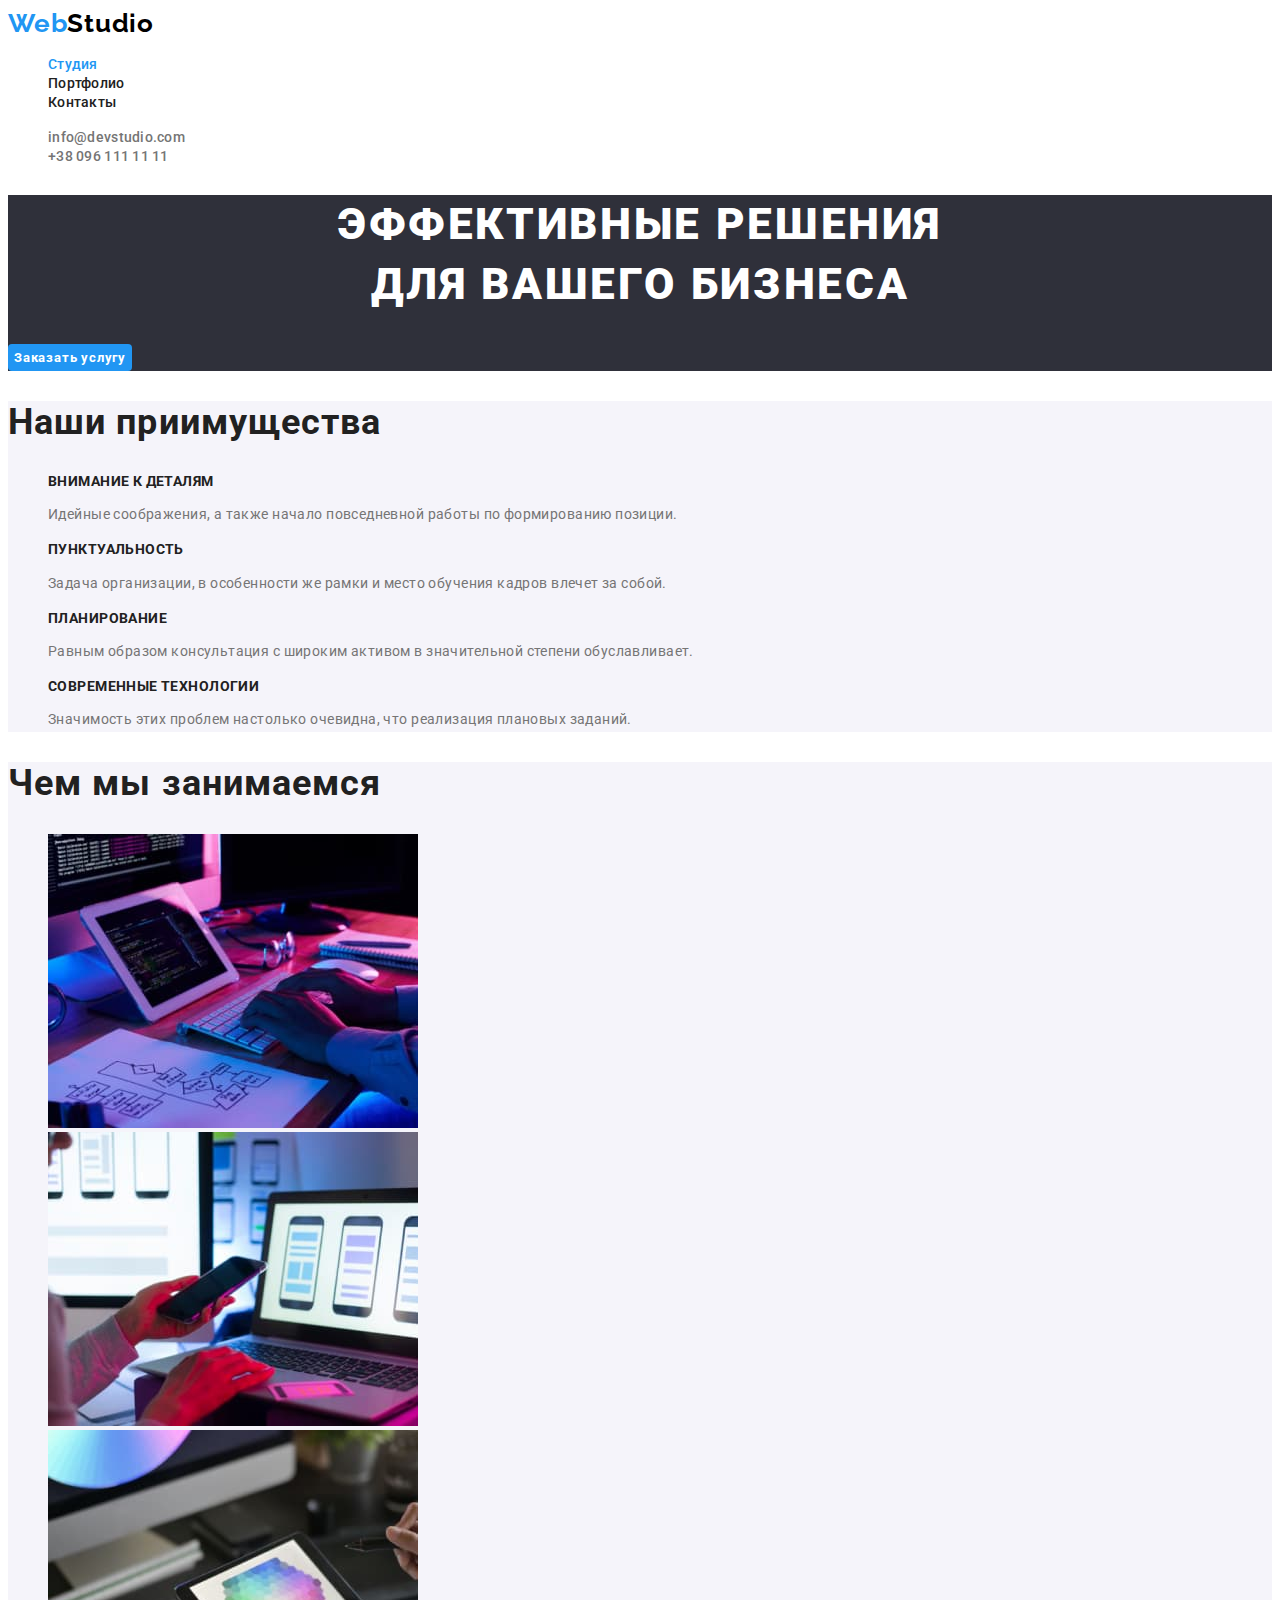
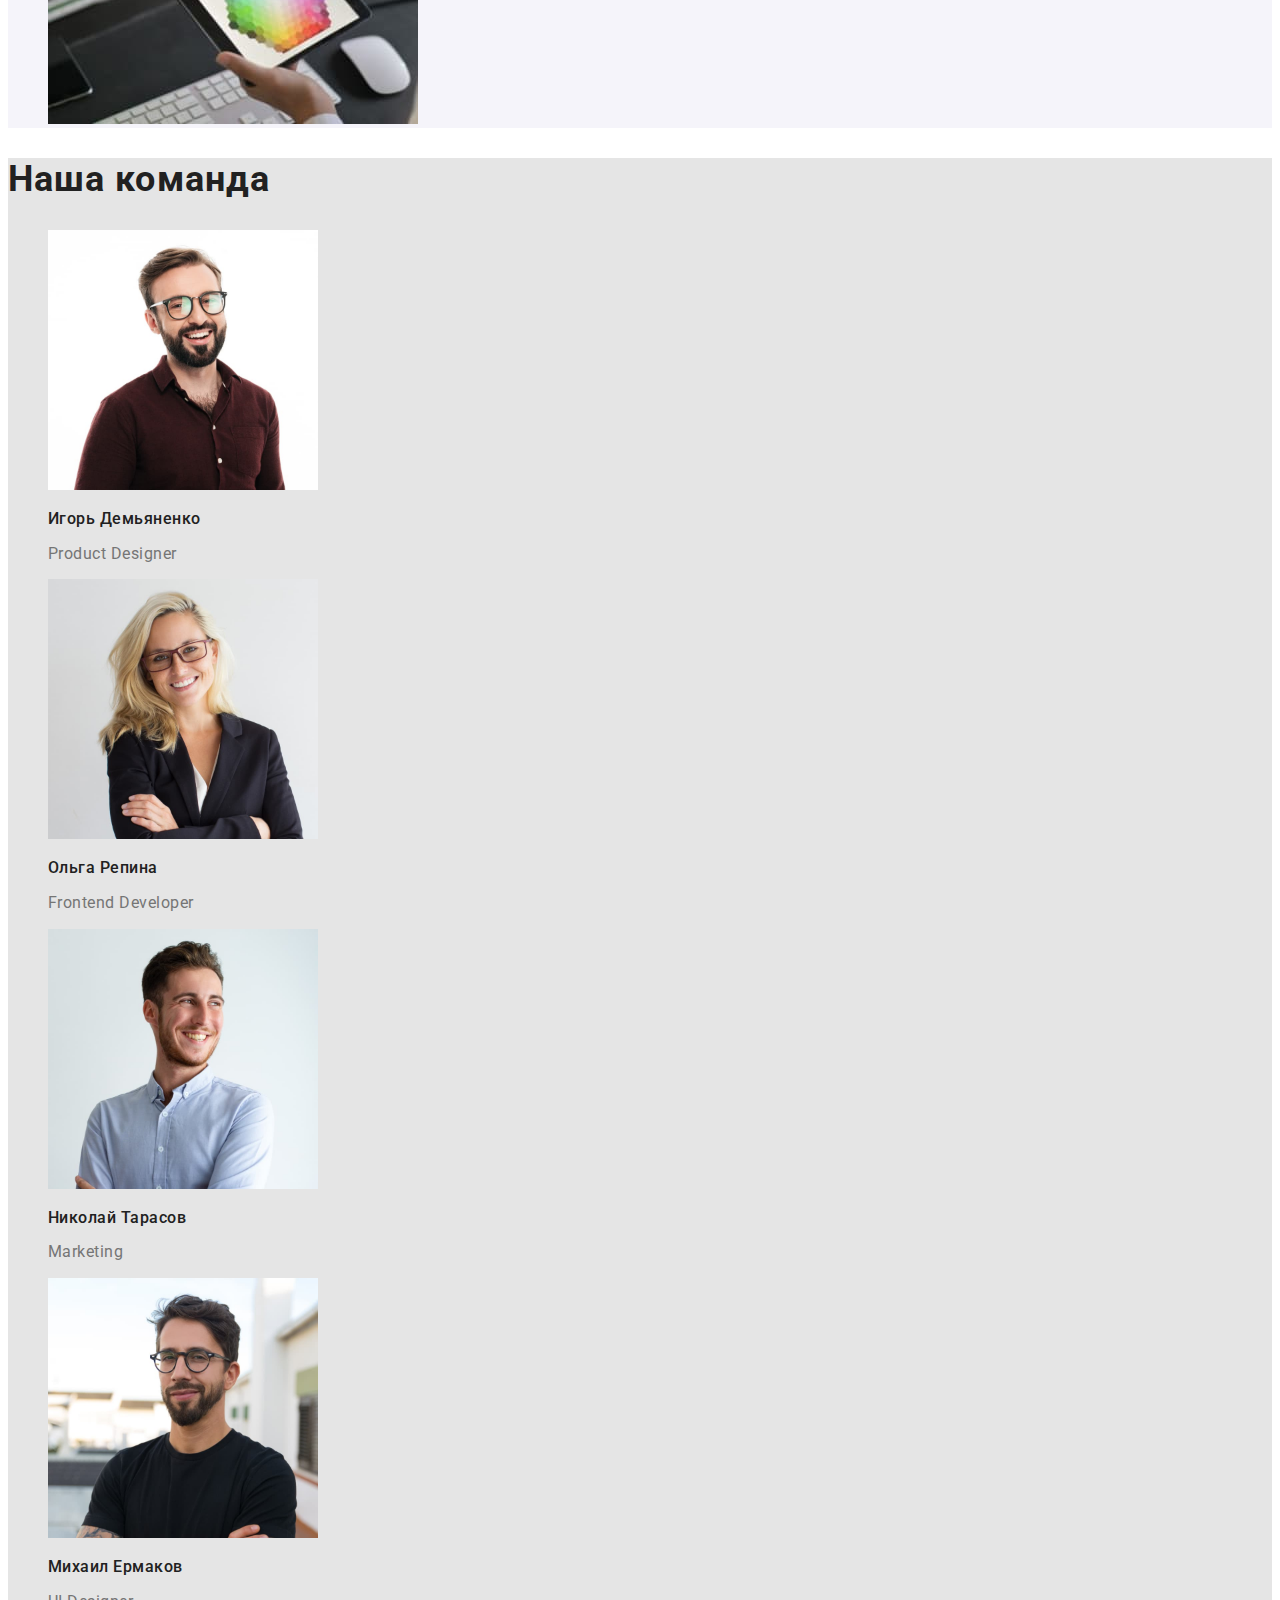
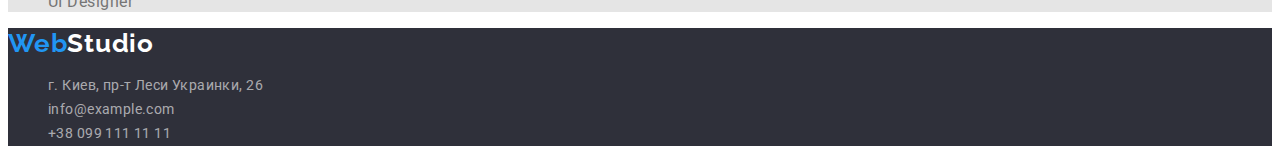
<file: index.html>
<!DOCTYPE html>
<html lang="ru">
<head>
    <meta charset="UTF-8">
    <meta http-equiv="X-UA-Compatible" content="IE=edge">
    <meta name="viewport" content="width=device-width, initial-scale=1.0">
    <title>Студия</title>
    <link rel="preconnect" href="https://fonts.googleapis.com">
    <link rel="preconnect" href="https://fonts.gstatic.com" crossorigin>
    <link href="https://fonts.googleapis.com/css2?family=Raleway:wght@700&family=Roboto:wght@400;500;700;900&display=swap" rel="stylesheet">
    <link rel="stylesheet" href="./css/styles.css">
    <link rel="stylesheet" href="./css/styles.css">
</head>
<body>
    <header class="page-hader">
        <nav>
            <a class="logo link" href=""><span class="logo-item">Web</span>Studio</a>
            <ul class="site-nav">
                <li class="list"><a href="" class="link current">Студия</a></li>
                <li class="list"><a href="./portfolio.html" class="link">Портфолио</a></li>
                <li class="list"><a href="" class="link">Контакты</a></li>
            </ul>
        </nav> 
        <ul class="contacts">
            <li class="list"><a href="mailto:info@devstudio.com" class="link">info@devstudio.com</a></li>
            <li class="list"><a href="tel:+380961111111" class="link">+38 096 111 11 11</a></li>
        </ul>
    </header>
    <main>
        <section class="hero">
            <h1 class="hero-title">Эффективные решения<br>для вашего бизнеса</h1>
            <button type="button" class="button primary">Заказать услугу</button>
        </section>
        <section class="section advantages">
            <h2 class="section-title">Наши приимущества</h2>  <!--!спрятать -->
            <ul>
                <li class="list">
                    <h3 class="list-title">Внимание к деталям</h3>
                    <p class="description">Идейные соображения, а также начало повседневной работы по формированию позиции.</p>
                </li>
                <li class="list">
                    <h3 class="list-title">Пунктуальность</h3>
                    <p class="description">Задача организации, в особенности же рамки и место обучения кадров влечет за собой.</p>
                </li>
                <li class="list">
                    <h3 class="list-title">Планирование</h3>
                    <p class="description">Равным образом консультация с широким активом в значительной степени обуславливает.</p>
                </li>
                <li class="list">
                    <h3 class="list-title">Современные технологии</h3>
                    <p class="description">Значимость этих проблем настолько очевидна, что реализация плановых заданий.</p>
                </li>  
            </ul>        
        </section>
        <section class="section what-we-do">
            <h2 class="section-title">Чем мы занимаемся</h2>
            <ul>
                <li class="list"><img src="./images/img-1.jpg" width="370" alt="Работы студии"></li>
                <li class="list"><img src="./images/img-2.jpg" width="370" alt="Работы студии"></li>
                <li class="list"><img src="./images/img-3.jpg" width="370" alt="Работы студии"></li>
            </ul>
        </section>
        <section class="section team">
            <h2 class="section-title">Наша команда</h2>
            <ul>
                <li class="list position-item">
                   <img src="./images/team-photo-1.jpg" width="270" alt="Фотография сотрудника студии">
                    <h3 class="list-title">Игорь Демьяненко</h3>
                    <p class="description">Product Designer</p>
                </li>
                <li class="list position-item">
                    <img src="./images/team-photo-2.jpg" width="270" alt="Фотография сотрудника студии">
                    <h3 class="list-title">Ольга Репина</h3>
                    <p class="description">Frontend Developer</p>
                </li>
                <li class="list position-item">
                    <img src="./images/team-photo-3.jpg" width="270" alt="Фотография сотрудника студии">
                    <h3 class="list-title">Николай Тарасов</h3>
                    <p class="description">Marketing</p>
                </li>
                <li class="list position-item">
                    <img src="./images/team-photo-4.jpg" width="270" alt="Фотография сотрудника студии">
                    <h3 class="list-title">Михаил Ермаков</h3>
                    <p class="description">UI Designer</p>
                </li>
            </ul>
        </section>
    </main>
    <footer class="page-footer">
        <a class="logo link" href=""><span class="logo-item">Web</span>Studio</a>
        <address class="address-info">
            <ul>
                <li class="list"><a href="" class="link address">г. Киев, пр-т Леси Украинки, 26</a></li><!-- ссылка для перехода в google map -->
                <li class="list"><a href="mailto:info@example.com" class="link mail">info@example.com</a></li>
                <li class="list"><a href="tel:+380991111111" class="link phone">+38 099 111 11 11</a></li>
            </ul>  
        </address>
    </footer>
</body>
</html>
</file>
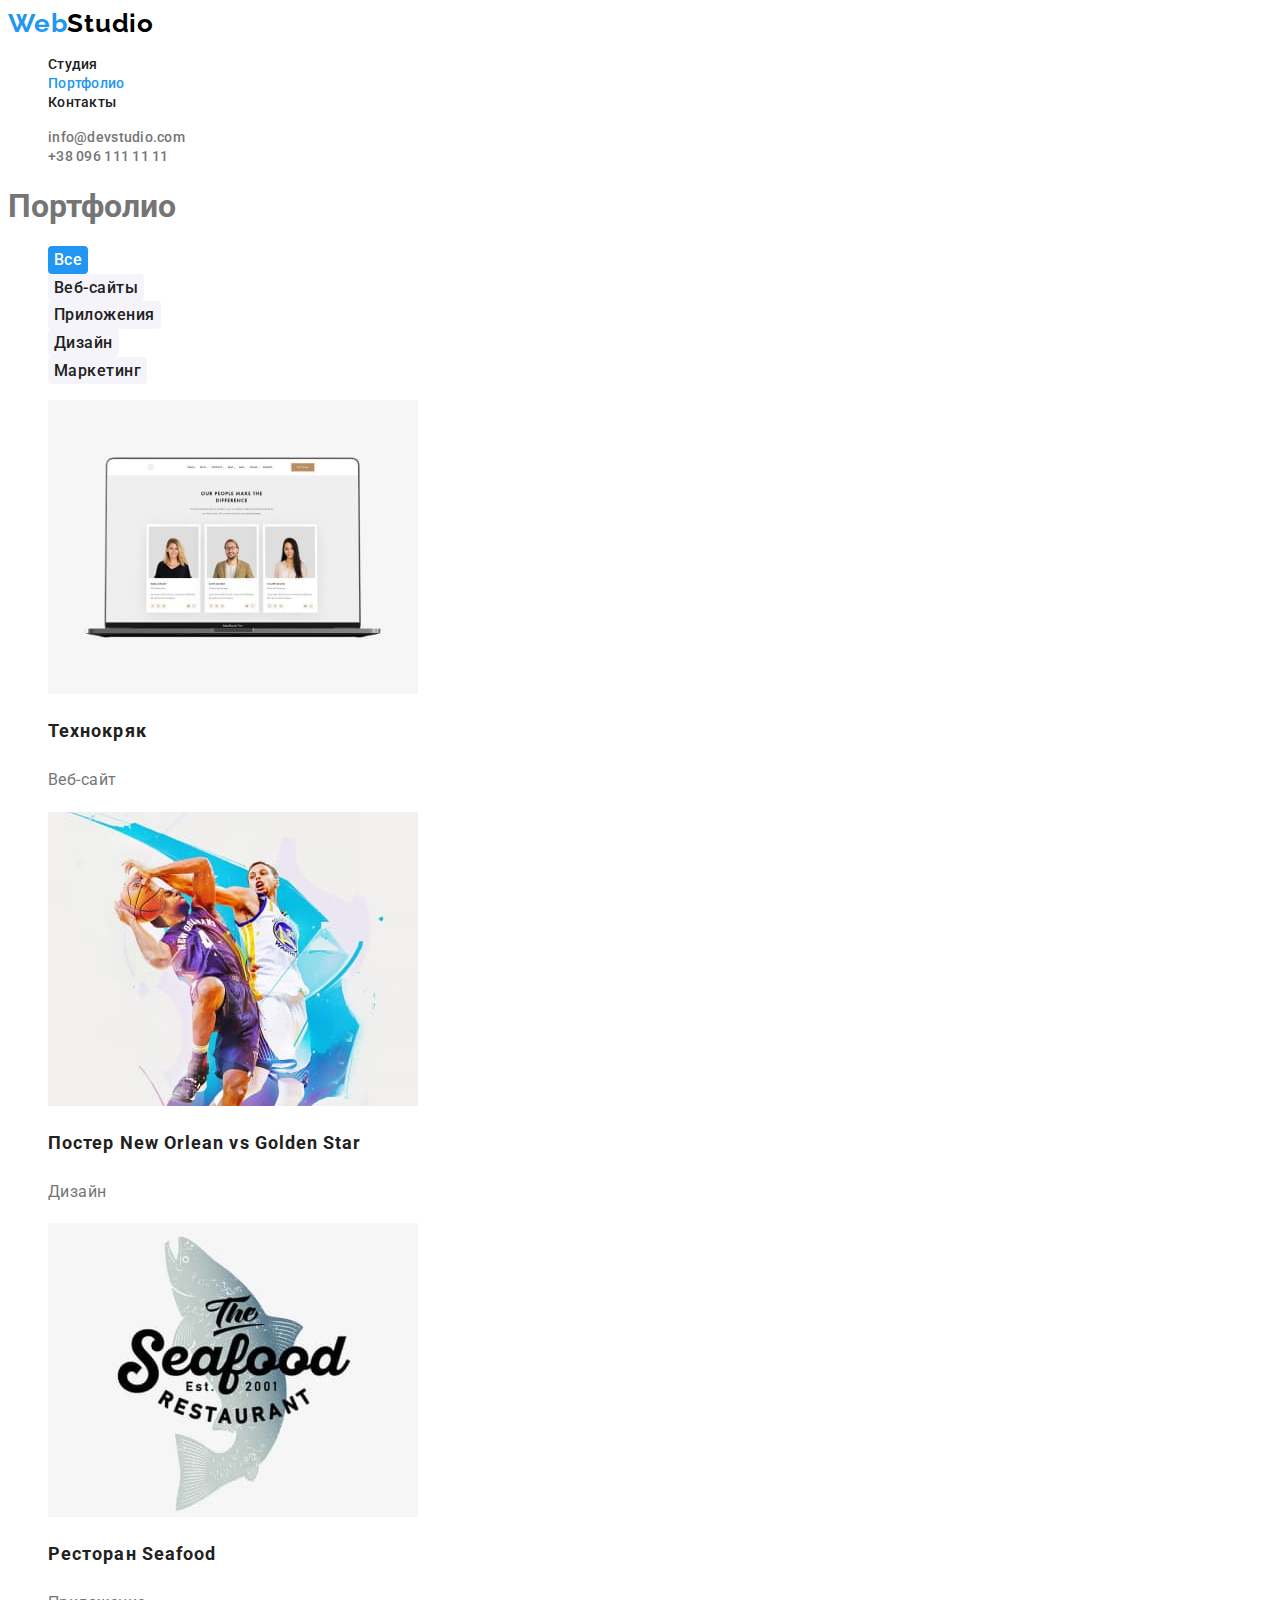
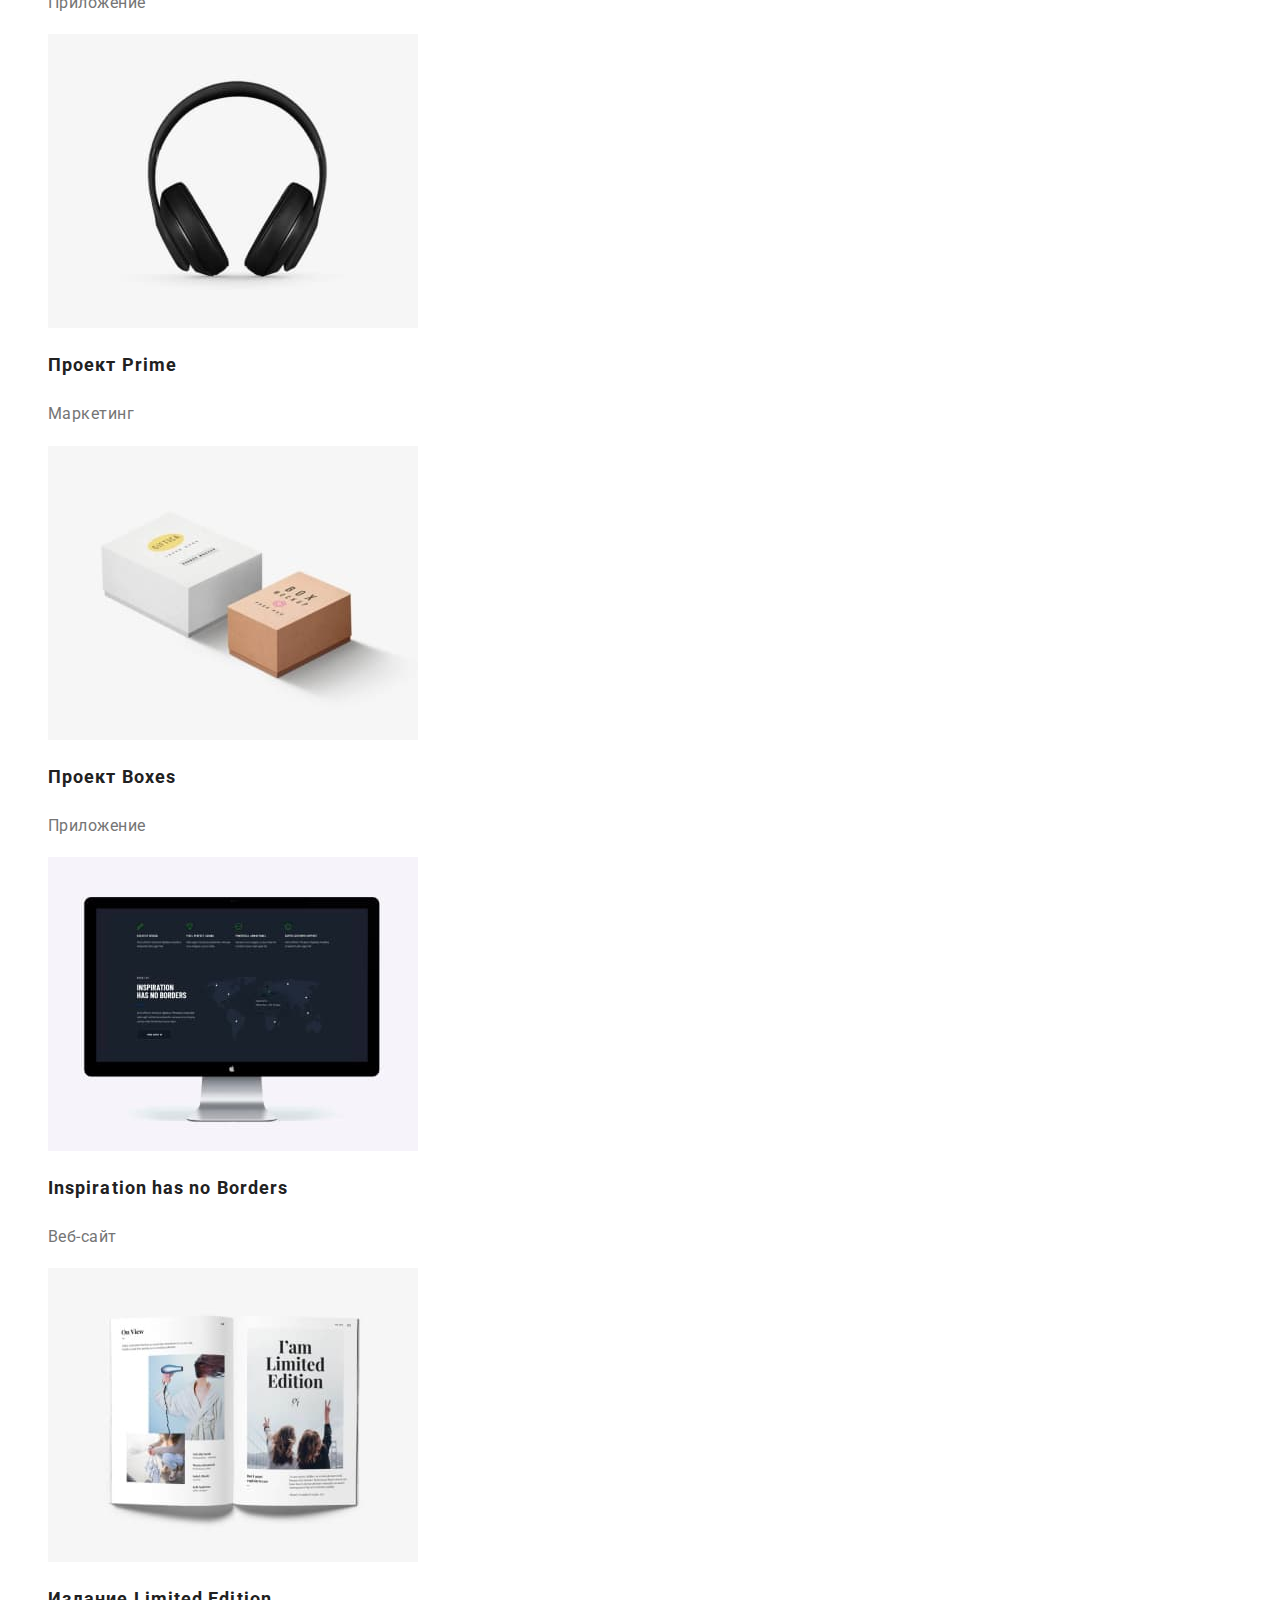
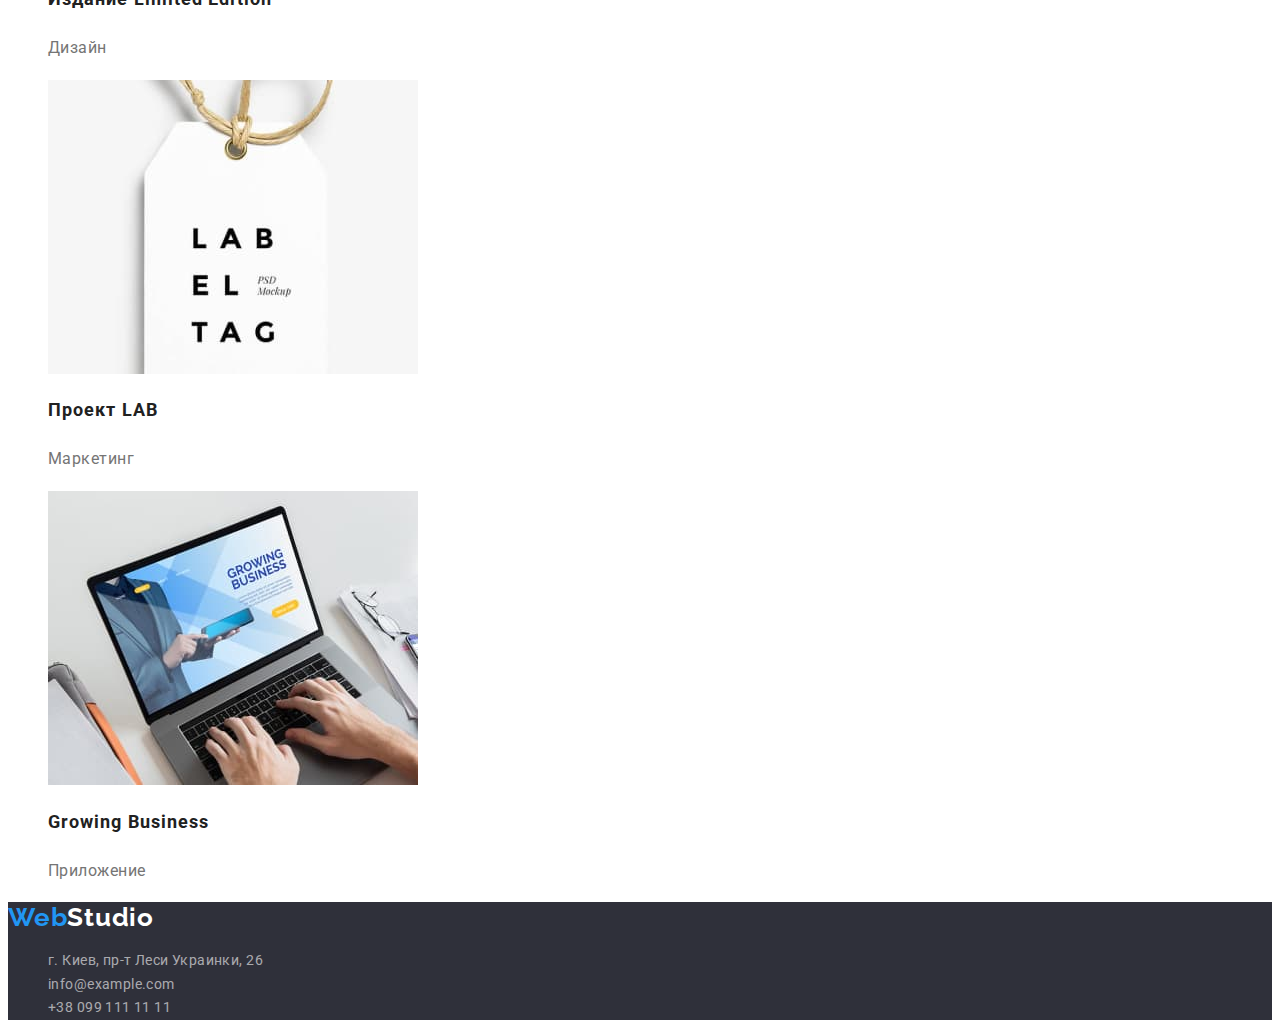
<file: portfolio.html>
<!DOCTYPE html>
<html lang="ru">
<head>
    <meta charset="UTF-8">
    <meta http-equiv="X-UA-Compatible" content="IE=edge">
    <meta name="viewport" content="width=device-width, initial-scale=1.0">
    <title>Портфолио</title>
    <link rel="preconnect" href="https://fonts.googleapis.com">
    <link rel="preconnect" href="https://fonts.gstatic.com" crossorigin>
    <link href="https://fonts.googleapis.com/css2?family=Raleway:wght@700&family=Roboto:wght@400;500;700;900&display=swap" rel="stylesheet">
    <link rel="stylesheet" href="./css/styles.css">
</head>
<body>
    <header class="page-hader">
        <nav>
            <a class="logo link" href=""><span class="logo-item">Web</span>Studio</a>
            <ul class="site-nav">
                <li class="list"><a href="./index.html" class="link ">Студия</a></li>
                <li class="list"><a href="" class="link current">Портфолио</a></li>
                <li class="list"><a href="" class="link">Контакты</a></li>
            </ul>
        </nav> 
        <ul class="contacts">
            <li class="list"><a href="mailto:info@devstudio.com" class="link">info@devstudio.com</a></li>
            <li class="list"><a href="tel:+380961111111" class="link">+38 096 111 11 11</a></li>
        </ul>
    </header>
    <main>
        <section class="portfolio">    
            <h1 class="main-title">Портфолио</h1> <!--!спрятать -->
            <ul class="filter">
                <li class="list"><button class="button current" type="button">Все</button></li>
                <li class="list"><button class="button" type="button">Веб-сайты</button></li>
                <li class="list"><button class="button" type="button">Приложения</button></li>
                <li class="list"><button class="button" type="button">Дизайн</button></li>
                <li class="list"><button class="button" type="button">Маркетинг</button></li>
            </ul>
            <ul class="portfolio-list">
                <li class="list portfolio-item">
                    <img src="./images/portforlio-1.jpg" alt="Обложка проекта" width="370" class="">
                    <h2 class="list-title">Технокряк</h2>
                    <p class="description">Веб-сайт</p>
                </li>
                <li class="list portfolio-item">
                    <img src="./images/portfolio-2.jpg" alt="Обложка проекта" width="370" class="">
                    <h2 class="list-title">Постер New Orlean vs Golden Star</h2>
                    <p class="description">Дизайн</p>
                </li>
                <li class="list portfolio-item">
                    <img src="./images/portfolio-3.jpg" alt="Обложка проекта" width="370" class="">
                    <h2 class="list-title">Ресторан Seafood</h2>
                    <p class="description">Приложение</p>
                </li>
                <li class="list portfolio-item">
                    <img src="./images/portfolio-4.jpg" alt="Обложка проекта" width="370" class="">
                    <h2 class="list-title">Проект Prime</h2>
                    <p class="description">Маркетинг</p>
                </li>
                <li class="list portfolio-item">
                    <img src="./images/portfolio-5.jpg" alt="Обложка проекта" width="370" class="">
                    <h2 class="list-title">Проект Boxes</h2>
                    <p class="description">Приложение</p>
                </li>
                <li class="list portfolio-item">
                    <img src="./images/portfolio-6.jpg" alt="Обложка проекта" width="370" class="">
                    <h2 class="list-title">Inspiration has no Borders</h2>
                    <p class="description">Веб-сайт</p>
                </li>
                <li class="list portfolio-item">
                    <img src="./images/portfolio-7.jpg" alt="Обложка проекта" width="370" class="">
                    <h2 class="list-title">Издание Limited Edition</h2>
                    <p class="description">Дизайн</p>
                </li>
                <li class="list portfolio-item">
                    <img src="./images/portfolio-8.jpg" alt="Обложка проекта" width="370" class="">
                    <h2 class="list-title">Проект LAB</h2>
                    <p class="description">Маркетинг</p>
                </li>
                <li class="list portfolio-item">
                    <img src="./images/portfolio-9.jpg" alt="Обложка проекта" width="370" class="">
                    <h2 class="list-title">Growing Business</h2>
                    <p class="description">Приложение</p>
                </li>
            </ul>
        </section>
    </main>
    <footer class="page-footer">
        <a class="logo link" href=""><span class="logo-item">Web</span>Studio</a>
        <address class="address-info">
            <ul>
                <li class="list"><a href="" class="link address">г. Киев, пр-т Леси Украинки, 26</a></li><!-- ссылка для перехода в google map -->
                <li class="list"><a href="mailto:info@example.com" class="link mail">info@example.com</a></li>
                <li class="list"><a href="tel:+380991111111" class="link phone">+38 099 111 11 11</a></li>
            </ul>  
        </address>
    </footer>
</body>
</html>
</file>
<file: css/styles.css>
:root {
    --primary-text-color: #757575;
    --title-text-color: #212121;
    --accent-color: #2196F3;
    --white-color: #ffffff;
    --transparent-white-color: rgba(255, 255, 255, 0.6);
    --black-color: #000000;
    --dark-bg-color: #2F303A;
    --light-gray-bg-color: #E5E5E5;
    --gray-bg-color: #F5F4FA;

    --primary-font-family: 'Roboto';
    --accent-font-family: 'Raleway';

}    
body {
   color:var(--primary-text-color);

   font-family:var(--primary-font-family);
}
.list {
    list-style: none;
}
.link {
    text-decoration: none;
}

/* header */
.page-hader{
    background-color:var(--white-color);
}
.logo {
    color:var(--black-color);

    font-family:var(--accent-font-family);
    font-size: 26px;
    font-weight: 700;
    line-height: 1.17;
    letter-spacing: 0.03em;
}
.logo-item {
    color:var(--accent-color);
}
.site-nav .link,
.contacts .link {
    color:var(--title-text-color);

    font-weight: 500;
    font-size: 14px;
    line-height: 1.17;
    letter-spacing: 0.02em;
}

.site-nav .link:hover,
.site-nav .link:focus,
.contacts .link:hover,
.contacts .link:focus  {
    color:var(--accent-color);
}
.site-nav .link.current {
    color:var(--accent-color);
}
.contacts .link {
    color:var(--primary-text-color); 
}


/* main */
.hero {
    background-color:var(--dark-bg-color);
}
.hero .hero-title{
    color:var(--white-color);

    font-weight: 900;
    font-size: 44px;
    line-height: 1.36;
    text-transform: uppercase;
    letter-spacing: 0.06em;
    text-align: center;
}
.list .list-title,
.section .section-title {
    color:var(--title-text-color);
}
.list .list-title{
    font-weight: 700;
    font-size: 14px;
    line-height: 1.17;
    letter-spacing: 0.03em;
    text-transform: uppercase;
}
.advantages .description{
    font-size: 14px;
    line-height: 1.71;
    letter-spacing: 0.03em;
}
.button {
    border: none;
    border-radius: 4px;
    cursor: pointer;

    font-family: inherit;
}
.button.primary { /*! обращаюсь к элемент с двумя этими классами классами */
    color:var(--white-color);
    background-color:var(--accent-color);

    font-weight: 700;
    font-style: 16px;
    line-height: 1.88;
    letter-spacing: 0.06em;
}
.section-title{
    font-weight: 700;
    font-size: 36px;
    line-height: 1.17;
    letter-spacing: 0.03em;
}
.position-item .list-title {
    font-weight: 500;
    font-size: 16px;
    line-height: 1.17;
    text-transform: none;
    letter-spacing: 0.03em;
}
.position-item .description {
    font-size: 16px;
    line-height: 1.17;
    letter-spacing: 0.03em;
}
.advantages,
.what-we-do {
    background-color:var(--gray-bg-color);
}
.team {
    background-color:var(--light-gray-bg-color);
}

/* footer */
.page-footer {
    background-color:var(--dark-bg-color);
}
.page-footer .logo {
    color:var(--white-color);
}
.address-info .address,
.address-info .mail,
.address-info .phone {
    color:var(--transparent-white-color);
}
.address-info .address:hover, 
.address-info .address:focus,
.address-info .mail:hover,
.address-info .mail:focus,
.address-info .phone:hover, 
.address-info .phone:focus {
    color:var(--white-color);
}
.address-info .link {
    font-style: normal;
    font-size: 14px;
    line-height: 1.71;
    letter-spacing: 0.03em;
}

/* page-portfolio */
.portfolio {
    background-color:var(--white-color);   
}
.filter .button {
    background-color:var(--gray-bg-color);
    color:var(--title-text-color);

    font-weight: 500;
    font-size: 16px;
    line-height: 1.6;
    letter-spacing: 0.03em;
}
.filter .current {
    background-color:var(--accent-color);
    color:var(--white-color);
}
.filter .button:hover,
.filter .button:focus {
    background-color:var(--accent-color);
    color:var(--white-color);
}
.portfolio-item .list-title {
    text-transform: none;
    font-size: 18px;
    line-height: 2;
    letter-spacing: 0.06em;
}
.portfolio-item .description {
    font-size: 16px;
    line-height: 1.9;
    letter-spacing: 0.03em;
}
</file>
